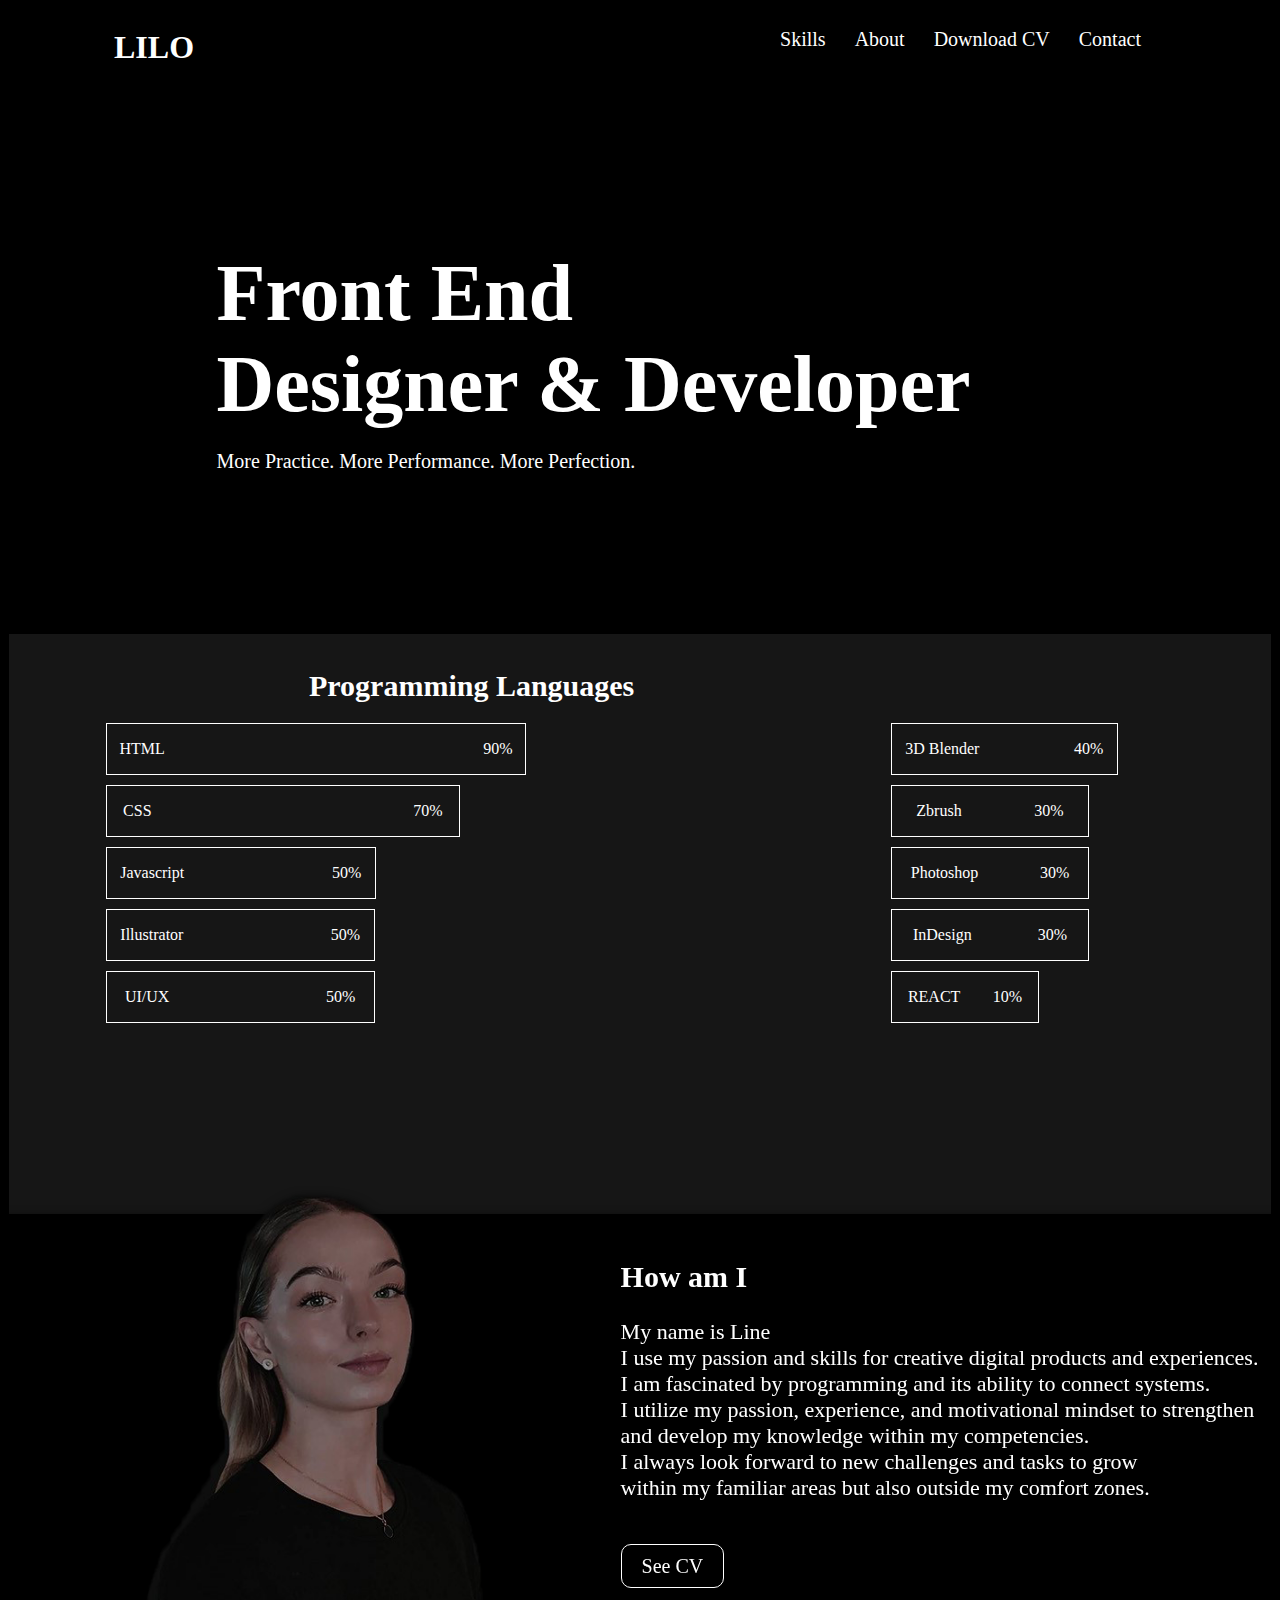
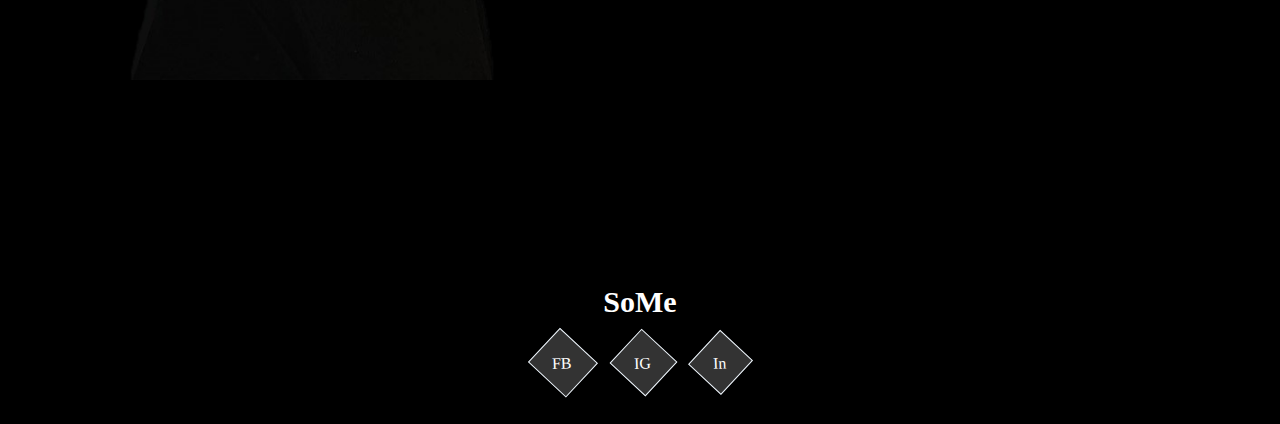
<file: index.html>
<!DOCTYPE html>
<html lang="en">
<head>
    <meta charset="UTF-8">
    <meta name="viewport" content="width=device-width, initial-scale=1.0">
    <title>Document</title>

    <!-- <link rel="stylesheet" href="stars.css"> -->
    <link rel="stylesheet" href="All.css">
    <link rel="stylesheet" href="nav.css">
    <link rel="stylesheet" href="Forside.css">
    <link rel="stylesheet" href="ProgrammingLanguages.css">
    <link rel="stylesheet" href="AboutMe.css">
    <link rel="stylesheet" href="SoMe.css">
</head>
<body>

<!-- Bg -->
<div id="stars"></div>
<div id="stars2"></div>
<div id="stars3"></div>

<div class="nav">
    <h1>LILO</h1>

    <div class="a">
        <a id="#">Skills</a>
        <a id="#">About</a>
        <a href="#" id="#">Download CV</a>
        <a id#>Contact</a>
    </div>
</div>

<div class="Forside">
    <h1><span>Front End</span> <br> Designer &amp; Developer</h1>
    <p>More Practice. More Performance. More Perfection.</p>
</div>


<!-- Skills -->
<div class="Programming-Languages">
    <h1>Programming Languages</h1>
    <section>
    <div class="colmun1">
    <div class="HTML"><p>HTML</p><p>90%</p></div>
    <div class="CSS"><p>CSS</p><p>70%</p></div>
    <div class="Javascript"><p>Javascript</p><p>50%</p></div>
    <div class="Ai"><p>Illustrator</p><p>50%</p></div>
    <div class="UIUX"><p>UI/UX</p><p>50%</p></div>
    </div>

    <div class="colmun2">
    <div class="Blender"><p>3D Blender</p><p>40%</p></div>
    <div class="Zbrush"><p>Zbrush</p><p>30%</p></div>
    <div class="Ps"><p>Photoshop</p><p>30%</p></div>
    <div class="In"><p>InDesign</p><p>30%</p></div>
    <div class="REACT"><p>REACT</p><p>10%</p></div>
    </div>
    </section>
</div>






<!-- ABout Me -->
<div class="About-Background">
    <div class="img-bg"><img src="profil.png" alt=""></div>

    <div>
    <h2>How am I</h2>
    <p>My name is Line<br>

        I use my passion and skills for creative digital products and experiences. <br>
        I am fascinated by programming and its ability to connect systems. <br>
        I utilize my passion, experience, and motivational mindset to strengthen <br>
        and develop my knowledge within my competencies. <br>
        I always look forward to new challenges and tasks to grow <br>
        within my familiar areas but also outside my comfort zones.
        <br>
        <br>
        <br>
        <a href="cv.html">See CV</a>
    </p>
    </div>
</div>






<div class="SoMe">
    <h1>SoMe</h1>
    <div class="SoMe-links">
        <a href="https://www.facebook.com/profile.php?id=1219400061&locale=da_DK"><p>FB</p></a>
        <a href="https://l.facebook.com/l.php?u=https%3A%2F%2Fwww.instagram.com%2Flinelochmannmoller%3Figsh%3DZWVvamxhdmF0dnBt%26fbclid%3DIwAR1FNGPHFFKU4953FuseC6bfDQAFJbujjz2xx2gevU3yMcNYKrB2xKstUJ4&h=AT1em8BZ-EUUK2SNGXB1vq7t__0334cpJF6YHUXgocBELrZ3zzDYX0ln-KvdGXYdgq5-AlYkVOIipi8VBRZ1piMlxRvwryDt5I4dmbVkoyjxJVEijhuQwiRcLJ00VkdfnjE"><p>IG</p></a>
        <a href="https://www.linkedin.com/in/line-m%C3%B8ller-a5311a257/"><p>In</p></a>
    </div>
</div>

</body>
</html>
</file>
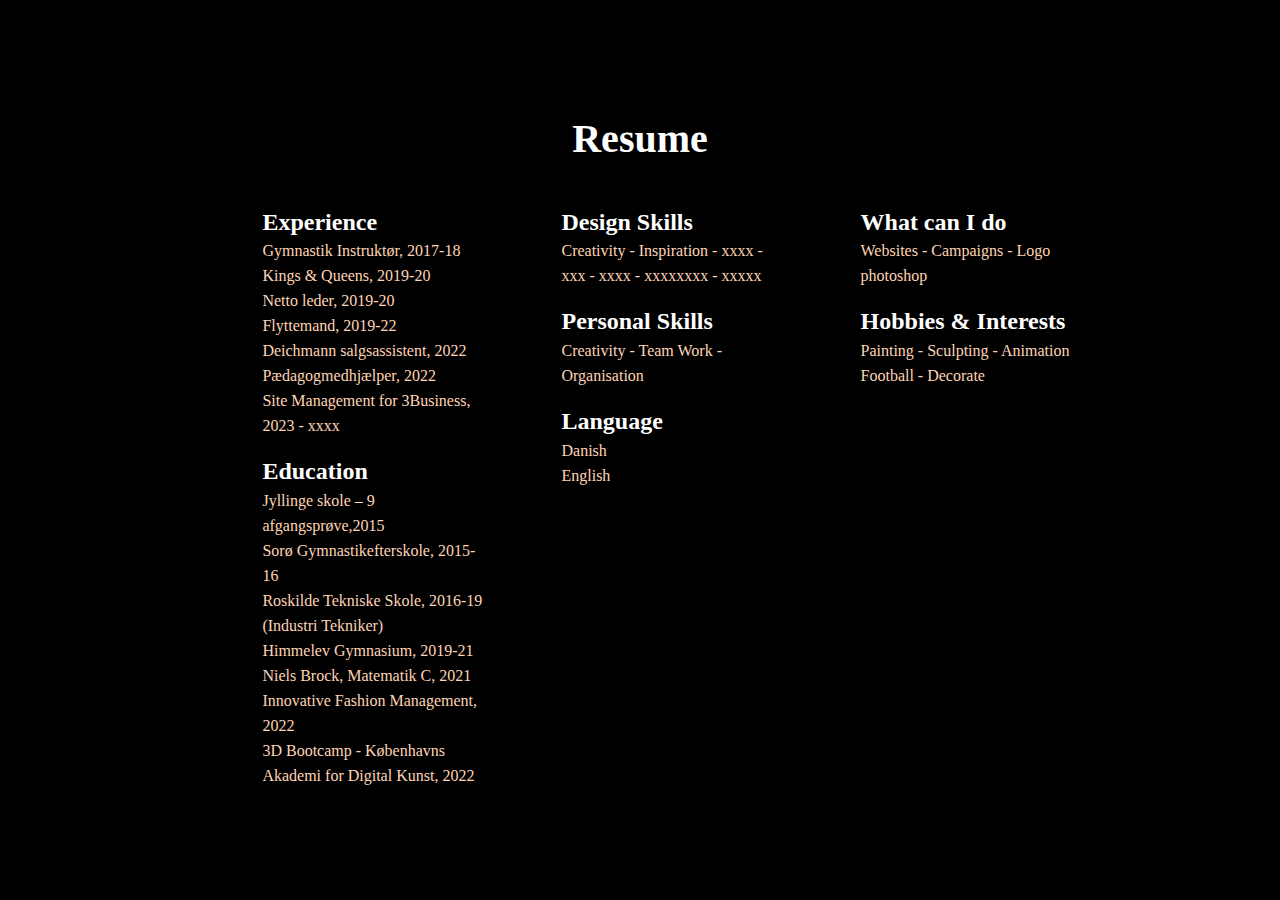
<file: cv.html>
<!DOCTYPE html>
<html lang="en">
<head>
    <meta charset="UTF-8">
    <meta name="viewport" content="width=device-width, initial-scale=1.0">
    <title>Document</title>
</head>
<body>
           <!-- Erfaring -->
           <div id="background1" data-speed="-0.5">
            <div class="resume">
                <h1 class="hidden">Resume</h1>


            <div class="CV">
             <div id="Experience/Education" class="hidden">
                 <h2>Experience</h2>
                 <p>Gymnastik Instruktør, 2017-18 <br>
                     Kings & Queens, 2019-20 <br>
                     Netto leder, 2019-20 <br>
                     Flyttemand, 2019-22 <br>
                     Deichmann salgsassistent, 2022 <br>
                     Pædagogmedhjælper, 2022 <br>
                     Site Management for 3Business, 2023 - xxxx</p>

                 <h2>Education</h2>
                 <p>Jyllinge skole – 9 afgangsprøve,2015 <br>
                     Sorø Gymnastikefterskole, 2015-16 <br>
                     Roskilde Tekniske Skole, 2016-19
                     (Industri Tekniker) <br>
                     Himmelev Gymnasium, 2019-21 <br>
                     Niels Brock, Matematik C, 2021 <br>
                     Innovative Fashion Management, 2022 <br>
                     3D Bootcamp - Københavns Akademi for Digital Kunst, 2022</p>
             </div>

             <div class="hidden">
                 <h2>Design Skills</h2>
                 <p>Creativity - Inspiration - xxxx - <br>
                     xxx - xxxx - xxxxxxxx - xxxxx </p>

                 <h2>Personal Skills</h2>
                 <p>Creativity - Team Work - Organisation</p>

                 <h2>Language</h2>
                 <p>Danish <br>
                    English</p>
             </div>


             <div class="hidden">
                <h2>What can I do</h2>
                <p>Websites - Campaigns - Logo <br>
                   photoshop</p>
                <h2>Hobbies &amp; Interests</h2>
                <p>Painting - Sculpting - Animation <br>
                    Football - Decorate</p>
             </div>
            </div>
        </div>
     </div>
</body>
</html>


<style>

body{
    background-color: black;
}

#background1{
        /* margin-top: -1.3em; */
        padding: 5em;
    }
    .resume{
        /* border-top: #FFD4B5 1px solid;
        border-bottom: #FFD4B5 1px solid; */
        text-align: start;
        /* padding: 10px; */
        width: 80%;
        margin: auto;
    }
    h1{
        color: white;
        font-size: 40px;
        text-align: center;
    }
    .CV{
        display: grid;
        grid-template-columns: 1fr 1fr 1fr;
        gap: 78px;
        margin-left: 4em;
    }

    hr{
        width: 64%;
        margin-left: 56px;
        margin-top: 0;
    }
    p{
        color: #FFD4B5;
        margin-top: -17px;
        line-height: 25px;
    }
    .hidden h2{
        color: white;
    }
</style>
</file>
<file: stars.css>
/* animation */
@-webkit-keyframes scroll {
    0% {
      top: 100%; }
    100% {
      top: -170%; } }
  @-moz-keyframes scroll {
    0% {
      top: 100%; }
    100% {
      top: -170%; } }
  @-ms-keyframes scroll {
    0% {
      top: 100%; }
    100% {
      top: -170%; } }
  @-o-keyframes scroll {
    0% {
      top: 100%; }
    100% {
      top: -170%; } }
  @keyframes scroll {
    0% {
      top: 100%; }
    100% {
      top: -170%; } }
  html {
    background: radial-gradient(ellipse at bottom, #000000 0%, #090a0f 100%);
  }
  
  #stars {
    width: .5px;
    height: .5px;
    background: transparent;
    box-shadow: 1773px 1990px #FFF , 861px 626px #FFF , 1046px 670px #FFF , 1387px 1908px #FFF , 69px 1465px #FFF , 1808px 1242px #FFF , 384px 182px #FFF , 875px 1766px #FFF , 1277px 386px #FFF , 950px 1234px #FFF , 1156px 355px #FFF , 240px 995px #FFF , 378px 551px #FFF , 1616px 428px #FFF , 1263px 1089px #FFF , 516px 1790px #FFF , 1738px 618px #FFF , 1349px 727px #FFF , 1178px 1084px #FFF , 1244px 233px #FFF , 1846px 1316px #FFF , 1879px 93px #FFF , 1798px 359px #FFF , 1763px 1688px #FFF , 1626px 1344px #FFF , 1327px 297px #FFF , 538px 234px #FFF , 325px 701px #FFF , 1934px 101px #FFF , 995px 1570px #FFF , 916px 338px #FFF , 60px 1923px #FFF , 1527px 1087px #FFF , 203px 708px #FFF , 261px 443px #FFF , 1516px 1190px #FFF , 1415px 394px #FFF , 300px 1568px #FFF , 1119px 1830px #FFF , 300px 36px #FFF , 1653px 353px #FFF , 239px 362px #FFF , 1607px 214px #FFF , 661px 1722px #FFF , 600px 1820px #FFF , 24px 1446px #FFF , 862px 125px #FFF , 257px 1228px #FFF , 63px 244px #FFF , 1888px 1347px #FFF , 1885px 376px #FFF , 1972px 435px #FFF , 735px 522px #FFF , 539px 107px #FFF , 1414px 692px #FFF , 1249px 516px #FFF , 520px 130px #FFF , 1292px 1072px #FFF , 1776px 970px #FFF , 1834px 314px #FFF , 62px 1341px #FFF , 831px 1034px #FFF , 274px 448px #FFF , 201px 357px #FFF , 534px 1935px #FFF , 295px 555px #FFF , 782px 431px #FFF , 1365px 1990px #FFF , 1814px 984px #FFF , 1853px 353px #FFF , 365px 1887px #FFF , 580px 840px #FFF , 937px 782px #FFF , 884px 754px #FFF , 281px 405px #FFF , 1493px 791px #FFF , 162px 281px #FFF , 1016px 381px #FFF , 785px 1197px #FFF , 838px 1406px #FFF , 792px 560px #FFF , 1453px 1838px #FFF , 955px 902px #FFF , 175px 735px #FFF , 801px 1497px #FFF , 1700px 1982px #FFF , 1004px 1261px #FFF , 1754px 1342px #FFF , 1175px 1651px #FFF , 1974px 1566px #FFF , 33px 1628px #FFF , 501px 263px #FFF , 1424px 1753px #FFF , 704px 1210px #FFF , 1005px 1944px #FFF , 1690px 835px #FFF , 1701px 487px #FFF , 1266px 113px #FFF , 663px 1436px #FFF , 1508px 565px #FFF , 955px 729px #FFF , 1002px 96px #FFF , 627px 279px #FFF , 421px 94px #FFF , 510px 300px #FFF , 912px 80px #FFF , 283px 454px #FFF , 1753px 1058px #FFF , 538px 3px #FFF , 1571px 1674px #FFF , 1709px 688px #FFF , 1979px 190px #FFF , 1517px 1911px #FFF , 876px 1845px #FFF , 115px 1523px #FFF , 530px 126px #FFF , 1771px 1525px #FFF , 1064px 684px #FFF , 570px 327px #FFF , 149px 8px #FFF , 986px 1140px #FFF , 1306px 600px #FFF , 18px 1215px #FFF , 1136px 1402px #FFF , 1674px 31px #FFF , 1903px 1747px #FFF , 1847px 1089px #FFF , 1561px 687px #FFF , 1120px 1389px #FFF , 1146px 530px #FFF , 1053px 1826px #FFF , 181px 1116px #FFF , 319px 416px #FFF , 355px 1074px #FFF , 935px 740px #FFF , 257px 192px #FFF , 1768px 232px #FFF , 1322px 1215px #FFF , 759px 1454px #FFF , 335px 269px #FFF , 138px 351px #FFF , 1504px 1495px #FFF , 269px 522px #FFF , 1338px 383px #FFF , 664px 682px #FFF , 1266px 55px #FFF , 1370px 132px #FFF , 1214px 1778px #FFF , 361px 3px #FFF , 1589px 759px #FFF , 1146px 1070px #FFF , 1710px 506px #FFF , 11px 1250px #FFF , 187px 29px #FFF , 317px 1371px #FFF , 694px 861px #FFF , 528px 42px #FFF , 1622px 1682px #FFF , 252px 1438px #FFF , 129px 956px #FFF , 852px 1455px #FFF , 1954px 1791px #FFF , 1610px 1151px #FFF , 1369px 40px #FFF , 1px 530px #FFF , 863px 1584px #FFF , 270px 769px #FFF , 44px 774px #FFF , 1237px 337px #FFF , 123px 1360px #FFF , 79px 1267px #FFF , 1899px 430px #FFF , 1637px 1103px #FFF , 251px 184px #FFF , 1170px 89px #FFF , 1270px 687px #FFF , 839px 1045px #FFF , 1185px 614px #FFF , 185px 1902px #FFF , 759px 1780px #FFF , 112px 1914px #FFF , 1825px 849px #FFF , 1688px 277px #FFF , 678px 930px #FFF , 448px 541px #FFF , 444px 488px #FFF , 1412px 1951px #FFF , 913px 710px #FFF , 685px 1168px #FFF , 941px 1973px #FFF , 1082px 434px #FFF , 379px 1959px #FFF , 233px 931px #FFF , 578px 955px #FFF , 1675px 1132px #FFF , 1426px 676px #FFF , 452px 167px #FFF , 1073px 623px #FFF , 729px 761px #FFF , 894px 228px #FFF , 1214px 1425px #FFF , 1574px 1817px #FFF , 1559px 1517px #FFF , 1873px 514px #FFF , 1890px 96px #FFF , 308px 46px #FFF , 1116px 218px #FFF , 1650px 837px #FFF , 1421px 630px #FFF , 1161px 598px #FFF , 990px 300px #FFF , 1247px 1242px #FFF , 317px 370px #FFF , 1764px 442px #FFF , 786px 1689px #FFF , 810px 1953px #FFF , 774px 837px #FFF , 1313px 1114px #FFF , 787px 1916px #FFF , 1323px 1759px #FFF , 1170px 1632px #FFF , 1783px 1050px #FFF , 1780px 1905px #FFF , 1932px 1050px #FFF , 333px 1273px #FFF , 1706px 518px #FFF , 325px 889px #FFF , 1737px 1357px #FFF , 114px 1245px #FFF , 263px 625px #FFF , 251px 1933px #FFF , 1723px 92px #FFF , 28px 637px #FFF , 1337px 1958px #FFF , 473px 1162px #FFF , 1708px 646px #FFF , 1486px 407px #FFF , 1245px 732px #FFF , 276px 564px #FFF , 17px 1756px #FFF , 1119px 554px #FFF , 1854px 678px #FFF , 409px 1883px #FFF , 917px 1281px #FFF , 1011px 457px #FFF , 723px 1172px #FFF , 961px 1002px #FFF , 151px 554px #FFF , 1264px 547px #FFF , 350px 1237px #FFF , 1007px 1372px #FFF , 653px 884px #FFF , 665px 500px #FFF , 1191px 914px #FFF , 1144px 1363px #FFF , 65px 1583px #FFF , 1812px 752px #FFF , 1506px 1893px #FFF , 972px 1527px #FFF , 217px 1150px #FFF , 1574px 1773px #FFF , 129px 23px #FFF , 599px 1155px #FFF , 626px 1445px #FFF , 1450px 396px #FFF , 1061px 138px #FFF , 1892px 934px #FFF , 947px 498px #FFF , 1229px 1114px #FFF , 986px 80px #FFF , 924px 1117px #FFF , 1783px 1488px #FFF , 419px 1039px #FFF , 1493px 1912px #FFF , 802px 1126px #FFF , 1865px 1781px #FFF , 906px 1274px #FFF , 1534px 912px #FFF , 952px 1357px #FFF , 1744px 358px #FFF , 1532px 1154px #FFF , 293px 1057px #FFF , 1382px 102px #FFF , 190px 1038px #FFF , 68px 1357px #FFF , 1181px 81px #FFF , 1939px 322px #FFF , 686px 1833px #FFF , 1111px 528px #FFF , 1770px 1908px #FFF , 1159px 1626px #FFF , 1933px 1350px #FFF , 1043px 1385px #FFF , 1805px 1806px #FFF , 427px 552px #FFF , 627px 1846px #FFF , 911px 1897px #FFF , 715px 1030px #FFF , 1302px 192px #FFF , 1988px 1579px #FFF , 749px 1678px #FFF , 385px 560px #FFF , 769px 250px #FFF , 648px 1491px #FFF , 1733px 1253px #FFF , 330px 1739px #FFF , 1171px 1241px #FFF , 1496px 728px #FFF , 609px 1150px #FFF , 396px 1925px #FFF , 1830px 1962px #FFF , 833px 768px #FFF , 8px 563px #FFF , 612px 636px #FFF , 332px 925px #FFF , 1977px 247px #FFF , 1437px 1064px #FFF , 1382px 1478px #FFF , 178px 531px #FFF , 1973px 1199px #FFF , 1889px 176px #FFF , 175px 274px #FFF , 1939px 737px #FFF , 1542px 1004px #FFF , 666px 555px #FFF , 333px 1615px #FFF , 1060px 933px #FFF , 1877px 925px #FFF , 436px 1257px #FFF , 1464px 1920px #FFF , 903px 1541px #FFF , 1202px 1716px #FFF , 703px 194px #FFF , 1843px 1917px #FFF , 1967px 814px #FFF , 111px 340px #FFF , 1997px 1868px #FFF , 782px 876px #FFF , 163px 1250px #FFF , 1978px 1348px #FFF , 1447px 113px #FFF , 142px 693px #FFF , 11px 594px #FFF , 1211px 1462px #FFF , 332px 552px #FFF , 1100px 1188px #FFF , 1794px 1007px #FFF , 1522px 9px #FFF , 1809px 1672px #FFF , 1270px 526px #FFF , 1076px 1606px #FFF , 705px 670px #FFF , 1808px 1190px #FFF , 99px 572px #FFF , 1902px 1124px #FFF , 1583px 1502px #FFF , 922px 845px #FFF , 799px 1859px #FFF , 860px 638px #FFF , 738px 183px #FFF , 1938px 1489px #FFF , 777px 1087px #FFF , 248px 786px #FFF , 545px 1796px #FFF , 646px 664px #FFF , 1291px 1987px #FFF , 1967px 520px #FFF , 101px 1247px #FFF , 444px 131px #FFF , 1906px 1871px #FFF , 1830px 1849px #FFF , 1300px 1467px #FFF , 961px 1204px #FFF , 1666px 1243px #FFF , 351px 1594px #FFF , 923px 756px #FFF , 1912px 458px #FFF , 1984px 401px #FFF , 743px 745px #FFF , 1423px 1887px #FFF , 102px 884px #FFF , 243px 1081px #FFF , 790px 902px #FFF , 784px 577px #FFF , 309px 1714px #FFF , 432px 1489px #FFF , 1025px 1308px #FFF , 773px 649px #FFF , 552px 1548px #FFF , 983px 1638px #FFF , 13px 1685px #FFF , 44px 1066px #FFF , 1240px 447px #FFF , 1077px 388px #FFF , 691px 1297px #FFF , 1839px 973px #FFF , 645px 1980px #FFF , 1613px 1212px #FFF , 1939px 1254px #FFF , 1962px 1296px #FFF , 1418px 1273px #FFF , 989px 352px #FFF , 1451px 295px #FFF , 720px 1060px #FFF , 1950px 26px #FFF , 1935px 351px #FFF , 1026px 407px #FFF , 1054px 627px #FFF , 1616px 1175px #FFF , 1576px 348px #FFF , 1564px 1425px #FFF , 197px 692px #FFF , 1721px 648px #FFF , 618px 333px #FFF , 614px 742px #FFF , 796px 1392px #FFF , 1471px 845px #FFF , 1665px 361px #FFF , 1267px 1004px #FFF , 1124px 817px #FFF , 1144px 1604px #FFF , 317px 889px #FFF , 1910px 64px #FFF , 1375px 953px #FFF , 1800px 1013px #FFF , 569px 425px #FFF , 222px 350px #FFF , 1438px 1210px #FFF , 1396px 96px #FFF , 27px 684px #FFF , 1009px 430px #FFF , 1573px 831px #FFF , 844px 1913px #FFF , 1013px 450px #FFF , 560px 381px #FFF , 1515px 1738px #FFF , 1722px 1369px #FFF , 536px 1362px #FFF , 1548px 394px #FFF , 548px 367px #FFF , 1553px 40px #FFF , 72px 116px #FFF , 822px 1290px #FFF , 1713px 368px #FFF , 1913px 651px #FFF , 837px 37px #FFF , 1293px 629px #FFF , 970px 1002px #FFF , 1464px 1030px #FFF , 562px 257px #FFF , 1430px 1790px #FFF , 1575px 1555px #FFF , 1655px 377px #FFF , 32px 883px #FFF , 520px 882px #FFF , 859px 1090px #FFF , 306px 936px #FFF , 852px 342px #FFF , 813px 1256px #FFF , 1765px 12px #FFF , 849px 92px #FFF , 331px 192px #FFF , 338px 389px #FFF , 1973px 1626px #FFF , 1390px 913px #FFF , 1991px 1251px #FFF , 452px 675px #FFF , 8px 1960px #FFF , 1054px 782px #FFF , 1818px 599px #FFF , 242px 1023px #FFF , 1118px 1351px #FFF , 140px 1091px #FFF , 308px 1776px #FFF , 15px 1695px #FFF , 527px 987px #FFF , 1556px 1185px #FFF , 1133px 73px #FFF , 421px 323px #FFF , 1555px 1532px #FFF , 702px 862px #FFF , 270px 757px #FFF , 2px 1803px #FFF , 1505px 1608px #FFF , 1304px 198px #FFF , 1728px 172px #FFF , 692px 521px #FFF , 1064px 1669px #FFF , 841px 1406px #FFF , 1385px 1324px #FFF , 1383px 1940px #FFF , 79px 1328px #FFF , 663px 246px #FFF , 558px 1213px #FFF , 1738px 1723px #FFF , 1738px 696px #FFF , 1289px 772px #FFF , 1090px 1098px #FFF , 1074px 1870px #FFF , 566px 262px #FFF , 1456px 1556px #FFF , 400px 1115px #FFF , 237px 138px #FFF , 311px 1719px #FFF , 1668px 761px #FFF , 1056px 247px #FFF , 54px 782px #FFF , 339px 224px #FFF , 1750px 436px #FFF , 488px 1093px #FFF , 921px 286px #FFF , 990px 24px #FFF , 1068px 127px #FFF , 1101px 732px #FFF , 485px 1529px #FFF , 1712px 665px #FFF , 650px 1839px #FFF , 337px 640px #FFF , 792px 1800px #FFF , 1496px 1335px #FFF , 278px 1798px #FFF , 1896px 231px #FFF , 1896px 954px #FFF , 1569px 1211px #FFF , 1101px 1555px #FFF , 1354px 268px #FFF , 1075px 213px #FFF , 1907px 957px #FFF , 1927px 36px #FFF , 1219px 1931px #FFF , 1440px 873px #FFF , 366px 175px #FFF , 1873px 1583px #FFF , 1315px 313px #FFF , 509px 1956px #FFF , 523px 520px #FFF , 9px 148px #FFF , 1838px 35px #FFF , 274px 1286px #FFF , 1103px 727px #FFF , 352px 43px #FFF , 1968px 841px #FFF , 679px 623px #FFF , 1540px 1389px #FFF , 1335px 1870px #FFF , 506px 145px #FFF , 436px 981px #FFF , 272px 810px #FFF , 1165px 611px #FFF , 107px 1998px #FFF , 634px 1699px #FFF , 1527px 804px #FFF , 363px 43px #FFF , 1661px 734px #FFF , 469px 1206px #FFF , 230px 765px #FFF , 290px 1784px #FFF , 1255px 643px #FFF , 1115px 1413px #FFF , 278px 611px #FFF , 818px 1939px #FFF , 54px 1581px #FFF , 131px 1983px #FFF , 482px 982px #FFF , 44px 963px #FFF , 1114px 938px #FFF , 604px 1016px #FFF , 197px 1507px #FFF , 776px 1092px #FFF , 506px 1850px #FFF , 866px 1693px #FFF , 109px 1091px #FFF , 284px 1781px #FFF , 1358px 501px #FFF , 1142px 1343px #FFF , 1621px 875px #FFF , 752px 476px #FFF , 325px 1979px #FFF , 1367px 1949px #FFF , 1441px 337px #FFF , 1865px 398px #FFF , 1342px 387px #FFF , 1124px 340px #FFF , 1701px 297px #FFF , 445px 709px #FFF , 591px 113px #FFF , 706px 1597px #FFF , 381px 640px #FFF , 60px 1264px #FFF , 410px 1305px #FFF , 169px 594px #FFF , 1850px 1499px #FFF , 1616px 1578px #FFF , 1981px 605px #FFF , 34px 1789px #FFF , 1940px 1347px #FFF , 631px 1212px #FFF , 141px 1458px #FFF , 668px 1073px #FFF , 245px 1775px #FFF , 285px 176px #FFF , 1714px 733px #FFF , 17px 43px #FFF , 447px 61px #FFF , 934px 541px #FFF , 46px 879px #FFF , 44px 921px #FFF , 543px 1631px #FFF , 490px 643px #FFF , 590px 1408px #FFF , 163px 27px #FFF , 581px 700px #FFF , 1877px 483px #FFF , 1752px 858px #FFF , 1944px 579px #FFF , 283px 1865px #FFF , 24px 1474px #FFF , 196px 332px #FFF , 1387px 302px #FFF , 1636px 566px #FFF , 312px 767px #FFF , 1714px 1301px #FFF , 282px 993px #FFF , 1472px 131px #FFF , 1849px 393px #FFF , 1935px 1946px #FFF , 1775px 1894px #FFF , 1263px 1271px #FFF , 1604px 1769px #FFF , 1014px 833px #FFF , 1150px 1324px #FFF , 518px 770px #FFF , 478px 275px #FFF , 1273px 116px #FFF , 996px 1141px #FFF , 1463px 1116px #FFF , 918px 343px #FFF , 288px 4px #FFF , 677px 1522px #FFF , 1751px 1352px #FFF , 1649px 1165px #FFF , 1379px 105px #FFF , 1024px 1520px #FFF , 450px 28px #FFF , 122px 1457px #FFF , 1892px 531px #FFF , 776px 1067px #FFF , 1720px 1521px #FFF , 370px 39px #FFF , 323px 402px #FFF , 973px 590px #FFF , 1022px 725px #FFF , 1622px 292px #FFF , 600px 1003px #FFF , 959px 1772px #FFF , 1374px 1093px #FFF , 1264px 97px #FFF , 110px 1128px #FFF , 277px 453px #FFF , 1602px 1301px #FFF , 1956px 242px #FFF , 65px 1534px #FFF , 529px 8px #FFF , 1947px 1793px #FFF , 1401px 578px #FFF , 1048px 1054px #FFF , 885px 686px #FFF , 1996px 673px #FFF , 1660px 29px #FFF , 1091px 1927px #FFF , 1359px 1816px #FFF , 190px 134px #FFF , 449px 1891px #FFF , 854px 1542px #FFF , 1309px 1560px #FFF , 1605px 943px #FFF , 1737px 790px #FFF , 1392px 1696px #FFF , 1399px 1304px #FFF , 1524px 846px #FFF , 1858px 1982px #FFF , 900px 976px #FFF , 1214px 417px #FFF , 1718px 571px #FFF , 1517px 311px #FFF , 1157px 801px #FFF , 1719px 1677px #FFF , 1163px 1569px #FFF , 44px 539px #FFF , 897px 1671px #FFF , 1968px 1773px #FFF , 1039px 373px #FFF , 1897px 1508px #FFF , 154px 576px #FFF , 279px 653px #FFF , 260px 436px #FFF , 734px 1018px #FFF , 713px 1627px #FFF , 365px 38px #FFF , 1037px 1146px #FFF;
    -webkit-animation: animStar 150s linear infinite;
    -moz-animation:    animStar 150s linear infinite;
    -o-animation:      animStar 150s linear infinite;
    animation: 		 animStar 150s linear infinite;
  }
  #stars:after {
    content: " ";
    position: absolute;
    width: .5px;
    height: .5px;
    background: transparent;
    box-shadow: 1773px 1990px #FFF , 861px 626px #FFF , 1046px 670px #FFF , 1387px 1908px #FFF , 69px 1465px #FFF , 1808px 1242px #FFF , 384px 182px #FFF , 875px 1766px #FFF , 1277px 386px #FFF , 950px 1234px #FFF , 1156px 355px #FFF , 240px 995px #FFF , 378px 551px #FFF , 1616px 428px #FFF , 1263px 1089px #FFF , 516px 1790px #FFF , 1738px 618px #FFF , 1349px 727px #FFF , 1178px 1084px #FFF , 1244px 233px #FFF , 1846px 1316px #FFF , 1879px 93px #FFF , 1798px 359px #FFF , 1763px 1688px #FFF , 1626px 1344px #FFF , 1327px 297px #FFF , 538px 234px #FFF , 325px 701px #FFF , 1934px 101px #FFF , 995px 1570px #FFF , 916px 338px #FFF , 60px 1923px #FFF , 1527px 1087px #FFF , 203px 708px #FFF , 261px 443px #FFF , 1516px 1190px #FFF , 1415px 394px #FFF , 300px 1568px #FFF , 1119px 1830px #FFF , 300px 36px #FFF , 1653px 353px #FFF , 239px 362px #FFF , 1607px 214px #FFF , 661px 1722px #FFF , 600px 1820px #FFF , 24px 1446px #FFF , 862px 125px #FFF , 257px 1228px #FFF , 63px 244px #FFF , 1888px 1347px #FFF , 1885px 376px #FFF , 1972px 435px #FFF , 735px 522px #FFF , 539px 107px #FFF , 1414px 692px #FFF , 1249px 516px #FFF , 520px 130px #FFF , 1292px 1072px #FFF , 1776px 970px #FFF , 1834px 314px #FFF , 62px 1341px #FFF , 831px 1034px #FFF , 274px 448px #FFF , 201px 357px #FFF , 534px 1935px #FFF , 295px 555px #FFF , 782px 431px #FFF , 1365px 1990px #FFF , 1814px 984px #FFF , 1853px 353px #FFF , 365px 1887px #FFF , 580px 840px #FFF , 937px 782px #FFF , 884px 754px #FFF , 281px 405px #FFF , 1493px 791px #FFF , 162px 281px #FFF , 1016px 381px #FFF , 785px 1197px #FFF , 838px 1406px #FFF , 792px 560px #FFF , 1453px 1838px #FFF , 955px 902px #FFF , 175px 735px #FFF , 801px 1497px #FFF , 1700px 1982px #FFF , 1004px 1261px #FFF , 1754px 1342px #FFF , 1175px 1651px #FFF , 1974px 1566px #FFF , 33px 1628px #FFF , 501px 263px #FFF , 1424px 1753px #FFF , 704px 1210px #FFF , 1005px 1944px #FFF , 1690px 835px #FFF , 1701px 487px #FFF , 1266px 113px #FFF , 663px 1436px #FFF , 1508px 565px #FFF , 955px 729px #FFF , 1002px 96px #FFF , 627px 279px #FFF , 421px 94px #FFF , 510px 300px #FFF , 912px 80px #FFF , 283px 454px #FFF , 1753px 1058px #FFF , 538px 3px #FFF , 1571px 1674px #FFF , 1709px 688px #FFF , 1979px 190px #FFF , 1517px 1911px #FFF , 876px 1845px #FFF , 115px 1523px #FFF , 530px 126px #FFF , 1771px 1525px #FFF , 1064px 684px #FFF , 570px 327px #FFF , 149px 8px #FFF , 986px 1140px #FFF , 1306px 600px #FFF , 18px 1215px #FFF , 1136px 1402px #FFF , 1674px 31px #FFF , 1903px 1747px #FFF , 1847px 1089px #FFF , 1561px 687px #FFF , 1120px 1389px #FFF , 1146px 530px #FFF , 1053px 1826px #FFF , 181px 1116px #FFF , 319px 416px #FFF , 355px 1074px #FFF , 935px 740px #FFF , 257px 192px #FFF , 1768px 232px #FFF , 1322px 1215px #FFF , 759px 1454px #FFF , 335px 269px #FFF , 138px 351px #FFF , 1504px 1495px #FFF , 269px 522px #FFF , 1338px 383px #FFF , 664px 682px #FFF , 1266px 55px #FFF , 1370px 132px #FFF , 1214px 1778px #FFF , 361px 3px #FFF , 1589px 759px #FFF , 1146px 1070px #FFF , 1710px 506px #FFF , 11px 1250px #FFF , 187px 29px #FFF , 317px 1371px #FFF , 694px 861px #FFF , 528px 42px #FFF , 1622px 1682px #FFF , 252px 1438px #FFF , 129px 956px #FFF , 852px 1455px #FFF , 1954px 1791px #FFF , 1610px 1151px #FFF , 1369px 40px #FFF , 1px 530px #FFF , 863px 1584px #FFF , 270px 769px #FFF , 44px 774px #FFF , 1237px 337px #FFF , 123px 1360px #FFF , 79px 1267px #FFF , 1899px 430px #FFF , 1637px 1103px #FFF , 251px 184px #FFF , 1170px 89px #FFF , 1270px 687px #FFF , 839px 1045px #FFF , 1185px 614px #FFF , 185px 1902px #FFF , 759px 1780px #FFF , 112px 1914px #FFF , 1825px 849px #FFF , 1688px 277px #FFF , 678px 930px #FFF , 448px 541px #FFF , 444px 488px #FFF , 1412px 1951px #FFF , 913px 710px #FFF , 685px 1168px #FFF , 941px 1973px #FFF , 1082px 434px #FFF , 379px 1959px #FFF , 233px 931px #FFF , 578px 955px #FFF , 1675px 1132px #FFF , 1426px 676px #FFF , 452px 167px #FFF , 1073px 623px #FFF , 729px 761px #FFF , 894px 228px #FFF , 1214px 1425px #FFF , 1574px 1817px #FFF , 1559px 1517px #FFF , 1873px 514px #FFF , 1890px 96px #FFF , 308px 46px #FFF , 1116px 218px #FFF , 1650px 837px #FFF , 1421px 630px #FFF , 1161px 598px #FFF , 990px 300px #FFF , 1247px 1242px #FFF , 317px 370px #FFF , 1764px 442px #FFF , 786px 1689px #FFF , 810px 1953px #FFF , 774px 837px #FFF , 1313px 1114px #FFF , 787px 1916px #FFF , 1323px 1759px #FFF , 1170px 1632px #FFF , 1783px 1050px #FFF , 1780px 1905px #FFF , 1932px 1050px #FFF , 333px 1273px #FFF , 1706px 518px #FFF , 325px 889px #FFF , 1737px 1357px #FFF , 114px 1245px #FFF , 263px 625px #FFF , 251px 1933px #FFF , 1723px 92px #FFF , 28px 637px #FFF , 1337px 1958px #FFF , 473px 1162px #FFF , 1708px 646px #FFF , 1486px 407px #FFF , 1245px 732px #FFF , 276px 564px #FFF , 17px 1756px #FFF , 1119px 554px #FFF , 1854px 678px #FFF , 409px 1883px #FFF , 917px 1281px #FFF , 1011px 457px #FFF , 723px 1172px #FFF , 961px 1002px #FFF , 151px 554px #FFF , 1264px 547px #FFF , 350px 1237px #FFF , 1007px 1372px #FFF , 653px 884px #FFF , 665px 500px #FFF , 1191px 914px #FFF , 1144px 1363px #FFF , 65px 1583px #FFF , 1812px 752px #FFF , 1506px 1893px #FFF , 972px 1527px #FFF , 217px 1150px #FFF , 1574px 1773px #FFF , 129px 23px #FFF , 599px 1155px #FFF , 626px 1445px #FFF , 1450px 396px #FFF , 1061px 138px #FFF , 1892px 934px #FFF , 947px 498px #FFF , 1229px 1114px #FFF , 986px 80px #FFF , 924px 1117px #FFF , 1783px 1488px #FFF , 419px 1039px #FFF , 1493px 1912px #FFF , 802px 1126px #FFF , 1865px 1781px #FFF , 906px 1274px #FFF , 1534px 912px #FFF , 952px 1357px #FFF , 1744px 358px #FFF , 1532px 1154px #FFF , 293px 1057px #FFF , 1382px 102px #FFF , 190px 1038px #FFF , 68px 1357px #FFF , 1181px 81px #FFF , 1939px 322px #FFF , 686px 1833px #FFF , 1111px 528px #FFF , 1770px 1908px #FFF , 1159px 1626px #FFF , 1933px 1350px #FFF , 1043px 1385px #FFF , 1805px 1806px #FFF , 427px 552px #FFF , 627px 1846px #FFF , 911px 1897px #FFF , 715px 1030px #FFF , 1302px 192px #FFF , 1988px 1579px #FFF , 749px 1678px #FFF , 385px 560px #FFF , 769px 250px #FFF , 648px 1491px #FFF , 1733px 1253px #FFF , 330px 1739px #FFF , 1171px 1241px #FFF , 1496px 728px #FFF , 609px 1150px #FFF , 396px 1925px #FFF , 1830px 1962px #FFF , 833px 768px #FFF , 8px 563px #FFF , 612px 636px #FFF , 332px 925px #FFF , 1977px 247px #FFF , 1437px 1064px #FFF , 1382px 1478px #FFF , 178px 531px #FFF , 1973px 1199px #FFF , 1889px 176px #FFF , 175px 274px #FFF , 1939px 737px #FFF , 1542px 1004px #FFF , 666px 555px #FFF , 333px 1615px #FFF , 1060px 933px #FFF , 1877px 925px #FFF , 436px 1257px #FFF , 1464px 1920px #FFF , 903px 1541px #FFF , 1202px 1716px #FFF , 703px 194px #FFF , 1843px 1917px #FFF , 1967px 814px #FFF , 111px 340px #FFF , 1997px 1868px #FFF , 782px 876px #FFF , 163px 1250px #FFF , 1978px 1348px #FFF , 1447px 113px #FFF , 142px 693px #FFF , 11px 594px #FFF , 1211px 1462px #FFF , 332px 552px #FFF , 1100px 1188px #FFF , 1794px 1007px #FFF , 1522px 9px #FFF , 1809px 1672px #FFF , 1270px 526px #FFF , 1076px 1606px #FFF , 705px 670px #FFF , 1808px 1190px #FFF , 99px 572px #FFF , 1902px 1124px #FFF , 1583px 1502px #FFF , 922px 845px #FFF , 799px 1859px #FFF , 860px 638px #FFF , 738px 183px #FFF , 1938px 1489px #FFF , 777px 1087px #FFF , 248px 786px #FFF , 545px 1796px #FFF , 646px 664px #FFF , 1291px 1987px #FFF , 1967px 520px #FFF , 101px 1247px #FFF , 444px 131px #FFF , 1906px 1871px #FFF , 1830px 1849px #FFF , 1300px 1467px #FFF , 961px 1204px #FFF , 1666px 1243px #FFF , 351px 1594px #FFF , 923px 756px #FFF , 1912px 458px #FFF , 1984px 401px #FFF , 743px 745px #FFF , 1423px 1887px #FFF , 102px 884px #FFF , 243px 1081px #FFF , 790px 902px #FFF , 784px 577px #FFF , 309px 1714px #FFF , 432px 1489px #FFF , 1025px 1308px #FFF , 773px 649px #FFF , 552px 1548px #FFF , 983px 1638px #FFF , 13px 1685px #FFF , 44px 1066px #FFF , 1240px 447px #FFF , 1077px 388px #FFF , 691px 1297px #FFF , 1839px 973px #FFF , 645px 1980px #FFF , 1613px 1212px #FFF , 1939px 1254px #FFF , 1962px 1296px #FFF , 1418px 1273px #FFF , 989px 352px #FFF , 1451px 295px #FFF , 720px 1060px #FFF , 1950px 26px #FFF , 1935px 351px #FFF , 1026px 407px #FFF , 1054px 627px #FFF , 1616px 1175px #FFF , 1576px 348px #FFF , 1564px 1425px #FFF , 197px 692px #FFF , 1721px 648px #FFF , 618px 333px #FFF , 614px 742px #FFF , 796px 1392px #FFF , 1471px 845px #FFF , 1665px 361px #FFF , 1267px 1004px #FFF , 1124px 817px #FFF , 1144px 1604px #FFF , 317px 889px #FFF , 1910px 64px #FFF , 1375px 953px #FFF , 1800px 1013px #FFF , 569px 425px #FFF , 222px 350px #FFF , 1438px 1210px #FFF , 1396px 96px #FFF , 27px 684px #FFF , 1009px 430px #FFF , 1573px 831px #FFF , 844px 1913px #FFF , 1013px 450px #FFF , 560px 381px #FFF , 1515px 1738px #FFF , 1722px 1369px #FFF , 536px 1362px #FFF , 1548px 394px #FFF , 548px 367px #FFF , 1553px 40px #FFF , 72px 116px #FFF , 822px 1290px #FFF , 1713px 368px #FFF , 1913px 651px #FFF , 837px 37px #FFF , 1293px 629px #FFF , 970px 1002px #FFF , 1464px 1030px #FFF , 562px 257px #FFF , 1430px 1790px #FFF , 1575px 1555px #FFF , 1655px 377px #FFF , 32px 883px #FFF , 520px 882px #FFF , 859px 1090px #FFF , 306px 936px #FFF , 852px 342px #FFF , 813px 1256px #FFF , 1765px 12px #FFF , 849px 92px #FFF , 331px 192px #FFF , 338px 389px #FFF , 1973px 1626px #FFF , 1390px 913px #FFF , 1991px 1251px #FFF , 452px 675px #FFF , 8px 1960px #FFF , 1054px 782px #FFF , 1818px 599px #FFF , 242px 1023px #FFF , 1118px 1351px #FFF , 140px 1091px #FFF , 308px 1776px #FFF , 15px 1695px #FFF , 527px 987px #FFF , 1556px 1185px #FFF , 1133px 73px #FFF , 421px 323px #FFF , 1555px 1532px #FFF , 702px 862px #FFF , 270px 757px #FFF , 2px 1803px #FFF , 1505px 1608px #FFF , 1304px 198px #FFF , 1728px 172px #FFF , 692px 521px #FFF , 1064px 1669px #FFF , 841px 1406px #FFF , 1385px 1324px #FFF , 1383px 1940px #FFF , 79px 1328px #FFF , 663px 246px #FFF , 558px 1213px #FFF , 1738px 1723px #FFF , 1738px 696px #FFF , 1289px 772px #FFF , 1090px 1098px #FFF , 1074px 1870px #FFF , 566px 262px #FFF , 1456px 1556px #FFF , 400px 1115px #FFF , 237px 138px #FFF , 311px 1719px #FFF , 1668px 761px #FFF , 1056px 247px #FFF , 54px 782px #FFF , 339px 224px #FFF , 1750px 436px #FFF , 488px 1093px #FFF , 921px 286px #FFF , 990px 24px #FFF , 1068px 127px #FFF , 1101px 732px #FFF , 485px 1529px #FFF , 1712px 665px #FFF , 650px 1839px #FFF , 337px 640px #FFF , 792px 1800px #FFF , 1496px 1335px #FFF , 278px 1798px #FFF , 1896px 231px #FFF , 1896px 954px #FFF , 1569px 1211px #FFF , 1101px 1555px #FFF , 1354px 268px #FFF , 1075px 213px #FFF , 1907px 957px #FFF , 1927px 36px #FFF , 1219px 1931px #FFF , 1440px 873px #FFF , 366px 175px #FFF , 1873px 1583px #FFF , 1315px 313px #FFF , 509px 1956px #FFF , 523px 520px #FFF , 9px 148px #FFF , 1838px 35px #FFF , 274px 1286px #FFF , 1103px 727px #FFF , 352px 43px #FFF , 1968px 841px #FFF , 679px 623px #FFF , 1540px 1389px #FFF , 1335px 1870px #FFF , 506px 145px #FFF , 436px 981px #FFF , 272px 810px #FFF , 1165px 611px #FFF , 107px 1998px #FFF , 634px 1699px #FFF , 1527px 804px #FFF , 363px 43px #FFF , 1661px 734px #FFF , 469px 1206px #FFF , 230px 765px #FFF , 290px 1784px #FFF , 1255px 643px #FFF , 1115px 1413px #FFF , 278px 611px #FFF , 818px 1939px #FFF , 54px 1581px #FFF , 131px 1983px #FFF , 482px 982px #FFF , 44px 963px #FFF , 1114px 938px #FFF , 604px 1016px #FFF , 197px 1507px #FFF , 776px 1092px #FFF , 506px 1850px #FFF , 866px 1693px #FFF , 109px 1091px #FFF , 284px 1781px #FFF , 1358px 501px #FFF , 1142px 1343px #FFF , 1621px 875px #FFF , 752px 476px #FFF , 325px 1979px #FFF , 1367px 1949px #FFF , 1441px 337px #FFF , 1865px 398px #FFF , 1342px 387px #FFF , 1124px 340px #FFF , 1701px 297px #FFF , 445px 709px #FFF , 591px 113px #FFF , 706px 1597px #FFF , 381px 640px #FFF , 60px 1264px #FFF , 410px 1305px #FFF , 169px 594px #FFF , 1850px 1499px #FFF , 1616px 1578px #FFF , 1981px 605px #FFF , 34px 1789px #FFF , 1940px 1347px #FFF , 631px 1212px #FFF , 141px 1458px #FFF , 668px 1073px #FFF , 245px 1775px #FFF , 285px 176px #FFF , 1714px 733px #FFF , 17px 43px #FFF , 447px 61px #FFF , 934px 541px #FFF , 46px 879px #FFF , 44px 921px #FFF , 543px 1631px #FFF , 490px 643px #FFF , 590px 1408px #FFF , 163px 27px #FFF , 581px 700px #FFF , 1877px 483px #FFF , 1752px 858px #FFF , 1944px 579px #FFF , 283px 1865px #FFF , 24px 1474px #FFF , 196px 332px #FFF , 1387px 302px #FFF , 1636px 566px #FFF , 312px 767px #FFF , 1714px 1301px #FFF , 282px 993px #FFF , 1472px 131px #FFF , 1849px 393px #FFF , 1935px 1946px #FFF , 1775px 1894px #FFF , 1263px 1271px #FFF , 1604px 1769px #FFF , 1014px 833px #FFF , 1150px 1324px #FFF , 518px 770px #FFF , 478px 275px #FFF , 1273px 116px #FFF , 996px 1141px #FFF , 1463px 1116px #FFF , 918px 343px #FFF , 288px 4px #FFF , 677px 1522px #FFF , 1751px 1352px #FFF , 1649px 1165px #FFF , 1379px 105px #FFF , 1024px 1520px #FFF , 450px 28px #FFF , 122px 1457px #FFF , 1892px 531px #FFF , 776px 1067px #FFF , 1720px 1521px #FFF , 370px 39px #FFF , 323px 402px #FFF , 973px 590px #FFF , 1022px 725px #FFF , 1622px 292px #FFF , 600px 1003px #FFF , 959px 1772px #FFF , 1374px 1093px #FFF , 1264px 97px #FFF , 110px 1128px #FFF , 277px 453px #FFF , 1602px 1301px #FFF , 1956px 242px #FFF , 65px 1534px #FFF , 529px 8px #FFF , 1947px 1793px #FFF , 1401px 578px #FFF , 1048px 1054px #FFF , 885px 686px #FFF , 1996px 673px #FFF , 1660px 29px #FFF , 1091px 1927px #FFF , 1359px 1816px #FFF , 190px 134px #FFF , 449px 1891px #FFF , 854px 1542px #FFF , 1309px 1560px #FFF , 1605px 943px #FFF , 1737px 790px #FFF , 1392px 1696px #FFF , 1399px 1304px #FFF , 1524px 846px #FFF , 1858px 1982px #FFF , 900px 976px #FFF , 1214px 417px #FFF , 1718px 571px #FFF , 1517px 311px #FFF , 1157px 801px #FFF , 1719px 1677px #FFF , 1163px 1569px #FFF , 44px 539px #FFF , 897px 1671px #FFF , 1968px 1773px #FFF , 1039px 373px #FFF , 1897px 1508px #FFF , 154px 576px #FFF , 279px 653px #FFF , 260px 436px #FFF , 734px 1018px #FFF , 713px 1627px #FFF , 365px 38px #FFF , 1037px 1146px #FFF;
  }
  
  #stars2 {
    width: 1px;
    height: 1px;
    background: transparent;
    box-shadow: 349px 1148px #FFF , 218px 137px #FFF , 832px 844px #FFF , 1506px 1247px #FFF , 1473px 831px #FFF , 139px 1302px #FFF , 166px 832px #FFF , 243px 1123px #FFF , 1646px 1014px #FFF , 273px 491px #FFF , 1828px 1573px #FFF , 1316px 1998px #FFF , 881px 696px #FFF , 1989px 1384px #FFF , 89px 302px #FFF , 652px 1759px #FFF , 461px 1885px #FFF , 392px 1673px #FFF , 1735px 360px #FFF , 279px 1471px #FFF , 616px 814px #FFF , 301px 922px #FFF , 121px 1209px #FFF , 1809px 1780px #FFF , 1126px 1837px #FFF , 410px 1654px #FFF , 1245px 1108px #FFF , 950px 1357px #FFF , 643px 677px #FFF , 1789px 386px #FFF , 681px 210px #FFF , 1772px 1720px #FFF , 1522px 938px #FFF , 1156px 1724px #FFF , 596px 1557px #FFF , 567px 104px #FFF , 1223px 1333px #FFF , 1559px 1386px #FFF , 43px 1290px #FFF , 1269px 945px #FFF , 1621px 130px #FFF , 723px 70px #FFF , 1460px 660px #FFF , 352px 372px #FFF , 562px 1976px #FFF , 1149px 694px #FFF , 1568px 1023px #FFF , 1596px 1117px #FFF , 251px 531px #FFF , 832px 449px #FFF , 671px 1666px #FFF , 298px 410px #FFF , 777px 131px #FFF , 1940px 1876px #FFF , 17px 1703px #FFF , 960px 1658px #FFF , 588px 257px #FFF , 809px 973px #FFF , 1707px 312px #FFF , 1861px 53px #FFF , 698px 1745px #FFF , 1442px 1017px #FFF , 828px 1242px #FFF , 521px 488px #FFF , 224px 722px #FFF , 226px 893px #FFF , 1311px 342px #FFF , 1070px 1368px #FFF , 751px 50px #FFF , 1850px 1913px #FFF , 1367px 1615px #FFF , 123px 1506px #FFF , 994px 1466px #FFF , 1228px 1271px #FFF , 646px 606px #FFF , 1786px 1093px #FFF , 32px 895px #FFF , 1463px 118px #FFF , 244px 1651px #FFF , 816px 576px #FFF , 1546px 583px #FFF , 1697px 19px #FFF , 1756px 310px #FFF , 212px 498px #FFF , 1835px 1162px #FFF , 858px 280px #FFF , 1077px 1480px #FFF , 457px 200px #FFF , 221px 285px #FFF , 344px 357px #FFF , 807px 529px #FFF , 511px 231px #FFF , 503px 1360px #FFF , 265px 39px #FFF , 1932px 141px #FFF , 1228px 240px #FFF , 1730px 98px #FFF , 303px 764px #FFF , 772px 832px #FFF , 1239px 924px #FFF , 1989px 751px #FFF , 182px 1880px #FFF , 1817px 538px #FFF , 1553px 918px #FFF , 203px 50px #FFF , 1568px 1809px #FFF , 1792px 426px #FFF , 1776px 99px #FFF , 636px 788px #FFF , 597px 694px #FFF , 1447px 1192px #FFF , 1332px 901px #FFF , 81px 1948px #FFF , 813px 543px #FFF , 1099px 905px #FFF , 1881px 1409px #FFF , 161px 651px #FFF , 1451px 1280px #FFF , 377px 468px #FFF , 364px 639px #FFF , 1294px 243px #FFF , 141px 1593px #FFF , 581px 1222px #FFF , 807px 1139px #FFF , 1369px 378px #FFF , 1958px 1768px #FFF , 241px 1097px #FFF , 66px 16px #FFF , 1623px 95px #FFF , 1459px 1689px #FFF , 1871px 600px #FFF , 1836px 631px #FFF , 566px 668px #FFF , 1135px 800px #FFF , 1485px 79px #FFF , 1653px 1633px #FFF , 925px 385px #FFF , 27px 1789px #FFF , 1899px 1073px #FFF , 682px 1979px #FFF , 250px 258px #FFF , 1949px 48px #FFF , 714px 1793px #FFF , 775px 798px #FFF , 639px 1775px #FFF , 503px 975px #FFF , 54px 1732px #FFF , 1872px 290px #FFF , 640px 1870px #FFF , 1619px 1898px #FFF , 435px 1532px #FFF , 1378px 208px #FFF , 430px 1696px #FFF , 125px 500px #FFF , 30px 127px #FFF , 106px 1140px #FFF , 134px 731px #FFF , 1251px 1905px #FFF , 725px 521px #FFF , 1445px 1236px #FFF , 1345px 118px #FFF , 2000px 395px #FFF , 637px 1367px #FFF , 599px 1816px #FFF , 825px 537px #FFF , 971px 646px #FFF , 674px 1172px #FFF , 1004px 1927px #FFF , 1289px 495px #FFF , 1802px 779px #FFF , 1699px 645px #FFF , 1157px 1032px #FFF , 652px 731px #FFF , 343px 975px #FFF , 922px 1957px #FFF , 873px 1881px #FFF , 1552px 1278px #FFF , 1963px 1018px #FFF , 1670px 1200px #FFF , 1204px 198px #FFF , 1089px 1821px #FFF , 884px 208px #FFF , 938px 681px #FFF , 273px 938px #FFF , 892px 654px #FFF , 539px 1212px #FFF , 733px 344px #FFF , 274px 52px #FFF , 566px 943px #FFF , 1338px 121px #FFF , 1860px 551px #FFF , 843px 217px #FFF , 723px 1509px #FFF , 704px 1572px #FFF , 104px 591px #FFF , 335px 938px #FFF , 836px 109px #FFF , 1688px 955px #FFF , 1737px 1998px #FFF , 1887px 1438px #FFF;
    -webkit-animation: animStar 200s linear infinite;
    -moz-animation:    animStar 200s linear infinite;
    -o-animation:      animStar 200s linear infinite;
    animation: 		 animStar 200s linear infinite;
  }
  #stars2:after {
    content: " ";
    position: absolute;
    width: 1px;
    height: 1px;
    background: transparent;
    box-shadow: 349px 1148px #FFF , 218px 137px #FFF , 832px 844px #FFF , 1506px 1247px #FFF , 1473px 831px #FFF , 139px 1302px #FFF , 166px 832px #FFF , 243px 1123px #FFF , 1646px 1014px #FFF , 273px 491px #FFF , 1828px 1573px #FFF , 1316px 1998px #FFF , 881px 696px #FFF , 1989px 1384px #FFF , 89px 302px #FFF , 652px 1759px #FFF , 461px 1885px #FFF , 392px 1673px #FFF , 1735px 360px #FFF , 279px 1471px #FFF , 616px 814px #FFF , 301px 922px #FFF , 121px 1209px #FFF , 1809px 1780px #FFF , 1126px 1837px #FFF , 410px 1654px #FFF , 1245px 1108px #FFF , 950px 1357px #FFF , 643px 677px #FFF , 1789px 386px #FFF , 681px 210px #FFF , 1772px 1720px #FFF , 1522px 938px #FFF , 1156px 1724px #FFF , 596px 1557px #FFF , 567px 104px #FFF , 1223px 1333px #FFF , 1559px 1386px #FFF , 43px 1290px #FFF , 1269px 945px #FFF , 1621px 130px #FFF , 723px 70px #FFF , 1460px 660px #FFF , 352px 372px #FFF , 562px 1976px #FFF , 1149px 694px #FFF , 1568px 1023px #FFF , 1596px 1117px #FFF , 251px 531px #FFF , 832px 449px #FFF , 671px 1666px #FFF , 298px 410px #FFF , 777px 131px #FFF , 1940px 1876px #FFF , 17px 1703px #FFF , 960px 1658px #FFF , 588px 257px #FFF , 809px 973px #FFF , 1707px 312px #FFF , 1861px 53px #FFF , 698px 1745px #FFF , 1442px 1017px #FFF , 828px 1242px #FFF , 521px 488px #FFF , 224px 722px #FFF , 226px 893px #FFF , 1311px 342px #FFF , 1070px 1368px #FFF , 751px 50px #FFF , 1850px 1913px #FFF , 1367px 1615px #FFF , 123px 1506px #FFF , 994px 1466px #FFF , 1228px 1271px #FFF , 646px 606px #FFF , 1786px 1093px #FFF , 32px 895px #FFF , 1463px 118px #FFF , 244px 1651px #FFF , 816px 576px #FFF , 1546px 583px #FFF , 1697px 19px #FFF , 1756px 310px #FFF , 212px 498px #FFF , 1835px 1162px #FFF , 858px 280px #FFF , 1077px 1480px #FFF , 457px 200px #FFF , 221px 285px #FFF , 344px 357px #FFF , 807px 529px #FFF , 511px 231px #FFF , 503px 1360px #FFF , 265px 39px #FFF , 1932px 141px #FFF , 1228px 240px #FFF , 1730px 98px #FFF , 303px 764px #FFF , 772px 832px #FFF , 1239px 924px #FFF , 1989px 751px #FFF , 182px 1880px #FFF , 1817px 538px #FFF , 1553px 918px #FFF , 203px 50px #FFF , 1568px 1809px #FFF , 1792px 426px #FFF , 1776px 99px #FFF , 636px 788px #FFF , 597px 694px #FFF , 1447px 1192px #FFF , 1332px 901px #FFF , 81px 1948px #FFF , 813px 543px #FFF , 1099px 905px #FFF , 1881px 1409px #FFF , 161px 651px #FFF , 1451px 1280px #FFF , 377px 468px #FFF , 364px 639px #FFF , 1294px 243px #FFF , 141px 1593px #FFF , 581px 1222px #FFF , 807px 1139px #FFF , 1369px 378px #FFF , 1958px 1768px #FFF , 241px 1097px #FFF , 66px 16px #FFF , 1623px 95px #FFF , 1459px 1689px #FFF , 1871px 600px #FFF , 1836px 631px #FFF , 566px 668px #FFF , 1135px 800px #FFF , 1485px 79px #FFF , 1653px 1633px #FFF , 925px 385px #FFF , 27px 1789px #FFF , 1899px 1073px #FFF , 682px 1979px #FFF , 250px 258px #FFF , 1949px 48px #FFF , 714px 1793px #FFF , 775px 798px #FFF , 639px 1775px #FFF , 503px 975px #FFF , 54px 1732px #FFF , 1872px 290px #FFF , 640px 1870px #FFF , 1619px 1898px #FFF , 435px 1532px #FFF , 1378px 208px #FFF , 430px 1696px #FFF , 125px 500px #FFF , 30px 127px #FFF , 106px 1140px #FFF , 134px 731px #FFF , 1251px 1905px #FFF , 725px 521px #FFF , 1445px 1236px #FFF , 1345px 118px #FFF , 2000px 395px #FFF , 637px 1367px #FFF , 599px 1816px #FFF , 825px 537px #FFF , 971px 646px #FFF , 674px 1172px #FFF , 1004px 1927px #FFF , 1289px 495px #FFF , 1802px 779px #FFF , 1699px 645px #FFF , 1157px 1032px #FFF , 652px 731px #FFF , 343px 975px #FFF , 922px 1957px #FFF , 873px 1881px #FFF , 1552px 1278px #FFF , 1963px 1018px #FFF , 1670px 1200px #FFF , 1204px 198px #FFF , 1089px 1821px #FFF , 884px 208px #FFF , 938px 681px #FFF , 273px 938px #FFF , 892px 654px #FFF , 539px 1212px #FFF , 733px 344px #FFF , 274px 52px #FFF , 566px 943px #FFF , 1338px 121px #FFF , 1860px 551px #FFF , 843px 217px #FFF , 723px 1509px #FFF , 704px 1572px #FFF , 104px 591px #FFF , 335px 938px #FFF , 836px 109px #FFF , 1688px 955px #FFF , 1737px 1998px #FFF , 1887px 1438px #FFF;
  }
  
  #stars3 {
    width: 2px;
    height: 2px;
    background: transparent;
    box-shadow: 1147px 160px #FFF , 374px 1122px #FFF , 1529px 1944px #FFF , 797px 287px #FFF , 135px 1724px #FFF , 1158px 33px #FFF , 1624px 404px #FFF , 1800px 336px #FFF , 151px 1568px #FFF , 741px 1237px #FFF , 580px 1555px #FFF , 945px 1201px #FFF , 1284px 1466px #FFF , 435px 1651px #FFF , 1675px 1728px #FFF , 472px 637px #FFF , 1003px 722px #FFF , 478px 1200px #FFF , 1083px 1676px #FFF , 1608px 67px #FFF , 1244px 676px #FFF , 1373px 799px #FFF , 287px 1848px #FFF , 413px 764px #FFF , 1071px 878px #FFF , 1111px 799px #FFF , 1872px 1474px #FFF , 761px 692px #FFF , 581px 915px #FFF , 839px 1058px #FFF , 1059px 1078px #FFF , 1550px 1201px #FFF , 153px 291px #FFF , 1575px 137px #FFF , 1941px 1297px #FFF , 1333px 1279px #FFF , 1371px 1836px #FFF , 428px 881px #FFF , 1893px 18px #FFF , 430px 1996px #FFF , 216px 1752px #FFF , 1769px 1062px #FFF , 1064px 68px #FFF , 171px 369px #FFF , 941px 1116px #FFF , 180px 1501px #FFF , 1119px 440px #FFF , 1674px 871px #FFF , 594px 533px #FFF , 1281px 1111px #FFF , 1667px 1844px #FFF , 1398px 173px #FFF , 410px 818px #FFF , 902px 782px #FFF , 235px 1106px #FFF , 192px 991px #FFF , 31px 1764px #FFF , 389px 1674px #FFF , 1739px 1752px #FFF , 70px 1796px #FFF , 1325px 1081px #FFF , 1917px 603px #FFF , 92px 221px #FFF , 461px 1173px #FFF , 415px 231px #FFF , 1569px 1570px #FFF , 1405px 852px #FFF , 1875px 1116px #FFF , 619px 1369px #FFF , 1908px 17px #FFF , 754px 968px #FFF , 1380px 61px #FFF , 653px 1332px #FFF , 210px 774px #FFF , 1543px 43px #FFF , 1104px 289px #FFF , 478px 562px #FFF , 1097px 276px #FFF , 718px 1758px #FFF , 40px 1835px #FFF , 999px 270px #FFF , 829px 63px #FFF , 622px 1260px #FFF , 774px 896px #FFF , 839px 574px #FFF , 75px 1800px #FFF , 957px 1633px #FFF , 986px 987px #FFF , 1862px 1598px #FFF , 1699px 328px #FFF , 312px 1640px #FFF , 476px 118px #FFF , 929px 1223px #FFF , 1639px 591px #FFF , 467px 947px #FFF , 178px 1278px #FFF , 985px 1333px #FFF , 853px 299px #FFF , 1291px 1496px #FFF , 1306px 813px #FFF;
    -webkit-animation: animStar 250s linear infinite;
    -moz-animation:    animStar 250s linear infinite;
    -o-animation:      animStar 250s linear infinite;
    animation: 		 animStar 250s linear infinite;
  }
  #stars3:after {
    content: " ";
    position: absolute;
    width: 2px;
    height: 2px;
    background: transparent;
    box-shadow: 1147px 160px #FFF , 374px 1122px #FFF , 1529px 1944px #FFF , 797px 287px #FFF , 135px 1724px #FFF , 1158px 33px #FFF , 1624px 404px #FFF , 1800px 336px #FFF , 151px 1568px #FFF , 741px 1237px #FFF , 580px 1555px #FFF , 945px 1201px #FFF , 1284px 1466px #FFF , 435px 1651px #FFF , 1675px 1728px #FFF , 472px 637px #FFF , 1003px 722px #FFF , 478px 1200px #FFF , 1083px 1676px #FFF , 1608px 67px #FFF , 1244px 676px #FFF , 1373px 799px #FFF , 287px 1848px #FFF , 413px 764px #FFF , 1071px 878px #FFF , 1111px 799px #FFF , 1872px 1474px #FFF , 761px 692px #FFF , 581px 915px #FFF , 839px 1058px #FFF , 1059px 1078px #FFF , 1550px 1201px #FFF , 153px 291px #FFF , 1575px 137px #FFF , 1941px 1297px #FFF , 1333px 1279px #FFF , 1371px 1836px #FFF , 428px 881px #FFF , 1893px 18px #FFF , 430px 1996px #FFF , 216px 1752px #FFF , 1769px 1062px #FFF , 1064px 68px #FFF , 171px 369px #FFF , 941px 1116px #FFF , 180px 1501px #FFF , 1119px 440px #FFF , 1674px 871px #FFF , 594px 533px #FFF , 1281px 1111px #FFF , 1667px 1844px #FFF , 1398px 173px #FFF , 410px 818px #FFF , 902px 782px #FFF , 235px 1106px #FFF , 192px 991px #FFF , 31px 1764px #FFF , 389px 1674px #FFF , 1739px 1752px #FFF , 70px 1796px #FFF , 1325px 1081px #FFF , 1917px 603px #FFF , 92px 221px #FFF , 461px 1173px #FFF , 415px 231px #FFF , 1569px 1570px #FFF , 1405px 852px #FFF , 1875px 1116px #FFF , 619px 1369px #FFF , 1908px 17px #FFF , 754px 968px #FFF , 1380px 61px #FFF , 653px 1332px #FFF , 210px 774px #FFF , 1543px 43px #FFF , 1104px 289px #FFF , 478px 562px #FFF , 1097px 276px #FFF , 718px 1758px #FFF , 40px 1835px #FFF , 999px 270px #FFF , 829px 63px #FFF , 622px 1260px #FFF , 774px 896px #FFF , 839px 574px #FFF , 75px 1800px #FFF , 957px 1633px #FFF , 986px 987px #FFF , 1862px 1598px #FFF , 1699px 328px #FFF , 312px 1640px #FFF , 476px 118px #FFF , 929px 1223px #FFF , 1639px 591px #FFF , 467px 947px #FFF , 178px 1278px #FFF , 985px 1333px #FFF , 853px 299px #FFF , 1291px 1496px #FFF , 1306px 813px #FFF;
  }
</file>
<file: All.css>
body{
    background-color: black;
}
</file>
<file: nav.css>
.nav{
    color: white;
    display: flex;
    justify-content: space-evenly;
    gap: 30em;
}

.nav a{
    text-decoration: none;
    color: white;
    font-size: 20px;
    margin-right: 25px;
}

.nav .a{
    margin-top: 20px;
}
</file>
<file: Forside.css>
.Forside{
    color: white;
    text-align: start;
    width: 67%;
    margin: 0 auto;
    border-radius: 48px;
    margin-top: 160px;
    margin-bottom: 160px;
}
.Forside span{
    font-size: 80px;
}

.Forside h1{
    font-size: 80px;
    margin-bottom: 10px;
}
.Forside p{
    font-size: 20px;
}
</file>
<file: ProgrammingLanguages.css>
.Programming-Languages{
    padding: 15px;
    border-style: solid;
    border-width: thin;
    height: 550px;
    margin: auto;
    background-color: #161616;
}

.Programming-Languages h1{
    color: white;
    margin-left: 30px;
    font-size: 30px;
    margin-left: 9.5em;
}

.Programming-Languages p{
    color: white;
}
.Programming-Languages section{
    display: flex;
    justify-content: space-evenly;
    margin-left: -13em;
}
.Language-box{
    display: flex;
}

.Javascript, .CSS, .HTML, .REACT, .Ps, .Ai, .UIUX, .In, .Blender, .Zbrush{
    display: flex;
    justify-content: space-around;
    border-style: solid;
    color: white;
    border-width: thin;
    margin-bottom: 10px;
    margin-left: 30px;
}
.colmun2{
    margin-left: 25em;
}

.HTML{
    width: 334%;
    gap: 70%;
}
.CSS{
    width: 281%;
    gap: 65%;
}
.Javascript{
    width: 214%;
    gap: 45%;
}
.Ai{
    width: 213%;
    gap: 45%;
}
.UIUX{
    width: 213%;
    gap: 45%;
}
.Blender{
    width: 166%;
    gap: 30%;
}
.Zbrush{
    width: 145%;
    gap: 12%;
}
.Ps{
    width: 145%;
    gap: 12%;
}
.In{
    width: 145%;
    gap: 12%;
}
.REACT{
    width: 108%;
}
</file>
<file: AboutMe.css>
.About-Background{
    background-color: rgb(0, 0, 0);
    height: 500px;
    padding: 20px;
    display: flex;
    filter: drop-shadow(2px 4px 6px black);
    margin-left: -10px;
    margin-right: -10px;
    justify-content: center;
    margin-bottom: 5em;
}
.About-Background img{
    width: 90%;
    margin-top: -10em;
}
.About-Background .img-bg{
    text-align: center;
}
.About-Background h2{
    color: white;
    font-size: 30px;
}

.About-Background p{
    color: white;
    font-size: 22px;
}

.About-Background a{
    text-decoration: none;
    color: white;
    padding: 10px  20px;
    border-style: solid;
    border-width: thin;
    border-color: white;
    border-radius: 10px;
    font-size: 20px;
}
</file>
<file: SoMe.css>
.SoMe{
    color: white;
    text-align: center;
    padding: 30px;
}

.SoMe h1{
    font-size: 30px;
}

.SoMe-links{
    display: flex;
    justify-content: center;
    gap: 30px;
}

.SoMe-links a{
    text-decoration: none;
    color: white;
    background-color: #333333;
    padding: 15px;
    height: 15px;
    rotate: 43deg;
    border-style: solid;
    border-width: thin;
    border-color: aliceblue;
}

.SoMe-links p{
    margin-top: 0px;
    rotate: -45deg;
}
</file>
